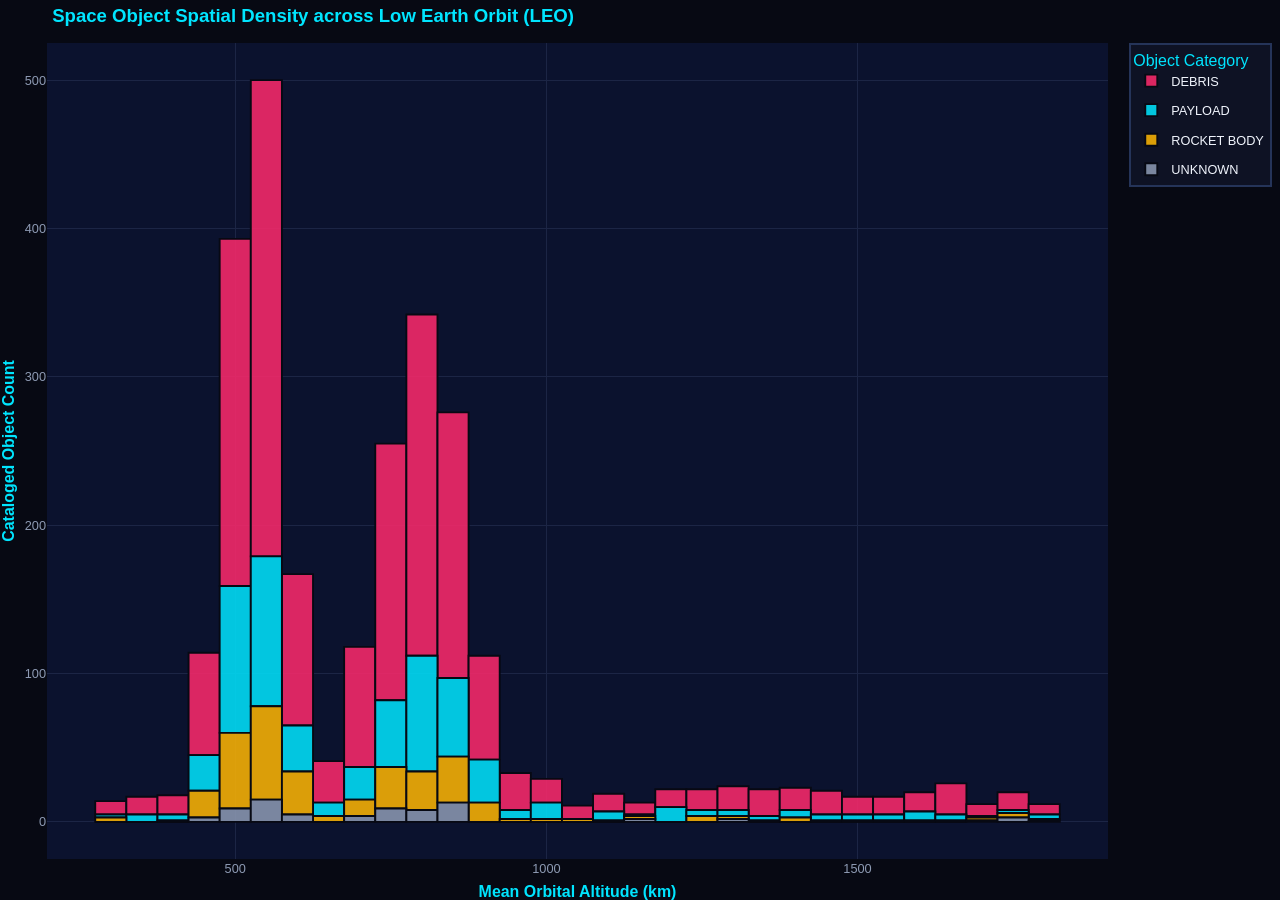
<file: r_analytics_dashboard.html>
<!DOCTYPE html>
<html lang="en">
<head>
<meta charset="utf-8"/>
<style>body{background-color:white;}</style>
<link href="r_analytics_dashboard_files/htmltools-fill-0.5.9/fill.css" rel="stylesheet" />
<script src="r_analytics_dashboard_files/htmlwidgets-1.6.4/htmlwidgets.js"></script>
<script src="r_analytics_dashboard_files/plotly-binding-4.12.1/plotly.js"></script>
<script src="r_analytics_dashboard_files/typedarray-0.1/typedarray.min.js"></script>
<script src="r_analytics_dashboard_files/jquery-3.5.1/jquery.min.js"></script>
<link href="r_analytics_dashboard_files/crosstalk-1.2.2/css/crosstalk.min.css" rel="stylesheet" />
<script src="r_analytics_dashboard_files/crosstalk-1.2.2/js/crosstalk.min.js"></script>
<link href="r_analytics_dashboard_files/plotly-htmlwidgets-css-2.25.2/plotly-htmlwidgets.css" rel="stylesheet" />
<script src="r_analytics_dashboard_files/plotly-main-2.25.2/plotly-latest.min.js"></script>
  <title>plotly</title>
</head>
<body>
<div id="htmlwidget_container">
  <div class="plotly html-widget html-fill-item" id="htmlwidget-8aa82c5e0f3019a98b68" style="width:100%;height:400px;"></div>
</div>
<script type="application/json" data-for="htmlwidget-8aa82c5e0f3019a98b68">{"x":{"data":[{"orientation":"v","width":[50,50,50,50,50,50,50,50,50,50,50,50,50,50,50,50,50,50,50,50,50,50,50,50,50,50,50,50,50,50,50],"base":[5,5,5,45,159,179,65,13,37,82,112,97,42,8,13,2,7,5,10,8,8,4,8,5,5,5,7,5,4,8,5],"x":[300,350,400,450,500,550,600,650,700,750,800,850,900,950,1000,1050,1100,1150,1200,1250,1300,1350,1400,1450,1500,1550,1600,1650,1700,1750,1800],"y":[9,12,13,69,234,321,102,28,81,173,230,179,70,25,16,9,12,8,12,14,16,18,15,16,12,12,13,21,8,12,7],"text":["count:   9<br />mean_alt_km:  300<br />object_type: DEBRIS","count:  12<br />mean_alt_km:  350<br />object_type: DEBRIS","count:  13<br />mean_alt_km:  400<br />object_type: DEBRIS","count:  69<br />mean_alt_km:  450<br />object_type: DEBRIS","count: 234<br />mean_alt_km:  500<br />object_type: DEBRIS","count: 321<br />mean_alt_km:  550<br />object_type: DEBRIS","count: 102<br />mean_alt_km:  600<br />object_type: DEBRIS","count:  28<br />mean_alt_km:  650<br />object_type: DEBRIS","count:  81<br />mean_alt_km:  700<br />object_type: DEBRIS","count: 173<br />mean_alt_km:  750<br />object_type: DEBRIS","count: 230<br />mean_alt_km:  800<br />object_type: DEBRIS","count: 179<br />mean_alt_km:  850<br />object_type: DEBRIS","count:  70<br />mean_alt_km:  900<br />object_type: DEBRIS","count:  25<br />mean_alt_km:  950<br />object_type: DEBRIS","count:  16<br />mean_alt_km: 1000<br />object_type: DEBRIS","count:   9<br />mean_alt_km: 1050<br />object_type: DEBRIS","count:  12<br />mean_alt_km: 1100<br />object_type: DEBRIS","count:   8<br />mean_alt_km: 1150<br />object_type: DEBRIS","count:  12<br />mean_alt_km: 1200<br />object_type: DEBRIS","count:  14<br />mean_alt_km: 1250<br />object_type: DEBRIS","count:  16<br />mean_alt_km: 1300<br />object_type: DEBRIS","count:  18<br />mean_alt_km: 1350<br />object_type: DEBRIS","count:  15<br />mean_alt_km: 1400<br />object_type: DEBRIS","count:  16<br />mean_alt_km: 1450<br />object_type: DEBRIS","count:  12<br />mean_alt_km: 1500<br />object_type: DEBRIS","count:  12<br />mean_alt_km: 1550<br />object_type: DEBRIS","count:  13<br />mean_alt_km: 1600<br />object_type: DEBRIS","count:  21<br />mean_alt_km: 1650<br />object_type: DEBRIS","count:   8<br />mean_alt_km: 1700<br />object_type: DEBRIS","count:  12<br />mean_alt_km: 1750<br />object_type: DEBRIS","count:   7<br />mean_alt_km: 1800<br />object_type: DEBRIS"],"type":"bar","textposition":"none","marker":{"autocolorscale":false,"color":"rgba(255,42,109,0.85)","line":{"width":1.8897637795275593,"color":"rgba(7,9,19,1)"}},"name":"DEBRIS","legendgroup":"DEBRIS","showlegend":true,"xaxis":"x","yaxis":"y","hoverinfo":"text","frame":null},{"orientation":"v","width":[50,50,50,50,50,50,50,50,50,50,50,50,50,50,50,50,50,50,50,50,50,50,50,50,50,50,50,50,50,50,50],"base":[3,0,1,21,60,78,34,4,15,37,34,44,13,2,2,2,1,4,0,4,4,1,3,1,1,1,1,1,3,6,2],"x":[300,350,400,450,500,550,600,650,700,750,800,850,900,950,1000,1050,1100,1150,1200,1250,1300,1350,1400,1450,1500,1550,1600,1650,1700,1750,1800],"y":[2,5,4,24,99,101,31,9,22,45,78,53,29,6,11,0,6,1,10,4,4,3,5,4,4,4,6,4,1,2,3],"text":["count:   2<br />mean_alt_km:  300<br />object_type: PAYLOAD","count:   5<br />mean_alt_km:  350<br />object_type: PAYLOAD","count:   4<br />mean_alt_km:  400<br />object_type: PAYLOAD","count:  24<br />mean_alt_km:  450<br />object_type: PAYLOAD","count:  99<br />mean_alt_km:  500<br />object_type: PAYLOAD","count: 101<br />mean_alt_km:  550<br />object_type: PAYLOAD","count:  31<br />mean_alt_km:  600<br />object_type: PAYLOAD","count:   9<br />mean_alt_km:  650<br />object_type: PAYLOAD","count:  22<br />mean_alt_km:  700<br />object_type: PAYLOAD","count:  45<br />mean_alt_km:  750<br />object_type: PAYLOAD","count:  78<br />mean_alt_km:  800<br />object_type: PAYLOAD","count:  53<br />mean_alt_km:  850<br />object_type: PAYLOAD","count:  29<br />mean_alt_km:  900<br />object_type: PAYLOAD","count:   6<br />mean_alt_km:  950<br />object_type: PAYLOAD","count:  11<br />mean_alt_km: 1000<br />object_type: PAYLOAD","count:   0<br />mean_alt_km: 1050<br />object_type: PAYLOAD","count:   6<br />mean_alt_km: 1100<br />object_type: PAYLOAD","count:   1<br />mean_alt_km: 1150<br />object_type: PAYLOAD","count:  10<br />mean_alt_km: 1200<br />object_type: PAYLOAD","count:   4<br />mean_alt_km: 1250<br />object_type: PAYLOAD","count:   4<br />mean_alt_km: 1300<br />object_type: PAYLOAD","count:   3<br />mean_alt_km: 1350<br />object_type: PAYLOAD","count:   5<br />mean_alt_km: 1400<br />object_type: PAYLOAD","count:   4<br />mean_alt_km: 1450<br />object_type: PAYLOAD","count:   4<br />mean_alt_km: 1500<br />object_type: PAYLOAD","count:   4<br />mean_alt_km: 1550<br />object_type: PAYLOAD","count:   6<br />mean_alt_km: 1600<br />object_type: PAYLOAD","count:   4<br />mean_alt_km: 1650<br />object_type: PAYLOAD","count:   1<br />mean_alt_km: 1700<br />object_type: PAYLOAD","count:   2<br />mean_alt_km: 1750<br />object_type: PAYLOAD","count:   3<br />mean_alt_km: 1800<br />object_type: PAYLOAD"],"type":"bar","textposition":"none","marker":{"autocolorscale":false,"color":"rgba(0,229,255,0.85)","line":{"width":1.8897637795275593,"color":"rgba(7,9,19,1)"}},"name":"PAYLOAD","legendgroup":"PAYLOAD","showlegend":true,"xaxis":"x","yaxis":"y","hoverinfo":"text","frame":null},{"orientation":"v","width":[50,50,50,50,50,50,50,50,50,50,50,50,50,50,50,50,50,50,50,50,50,50,50,50,50,50,50,50,50,50,50],"base":[0,0,0,3,9,15,5,0,4,9,8,13,0,0,0,0,0,2,0,0,2,0,0,0,0,0,0,0,1,3,1],"x":[300,350,400,450,500,550,600,650,700,750,800,850,900,950,1000,1050,1100,1150,1200,1250,1300,1350,1400,1450,1500,1550,1600,1650,1700,1750,1800],"y":[3,0,1,18,51,63,29,4,11,28,26,31,13,2,2,2,1,2,0,4,2,1,3,1,1,1,1,1,2,3,1],"text":["count:   3<br />mean_alt_km:  300<br />object_type: ROCKET BODY","count:   0<br />mean_alt_km:  350<br />object_type: ROCKET BODY","count:   1<br />mean_alt_km:  400<br />object_type: ROCKET BODY","count:  18<br />mean_alt_km:  450<br />object_type: ROCKET BODY","count:  51<br />mean_alt_km:  500<br />object_type: ROCKET BODY","count:  63<br />mean_alt_km:  550<br />object_type: ROCKET BODY","count:  29<br />mean_alt_km:  600<br />object_type: ROCKET BODY","count:   4<br />mean_alt_km:  650<br />object_type: ROCKET BODY","count:  11<br />mean_alt_km:  700<br />object_type: ROCKET BODY","count:  28<br />mean_alt_km:  750<br />object_type: ROCKET BODY","count:  26<br />mean_alt_km:  800<br />object_type: ROCKET BODY","count:  31<br />mean_alt_km:  850<br />object_type: ROCKET BODY","count:  13<br />mean_alt_km:  900<br />object_type: ROCKET BODY","count:   2<br />mean_alt_km:  950<br />object_type: ROCKET BODY","count:   2<br />mean_alt_km: 1000<br />object_type: ROCKET BODY","count:   2<br />mean_alt_km: 1050<br />object_type: ROCKET BODY","count:   1<br />mean_alt_km: 1100<br />object_type: ROCKET BODY","count:   2<br />mean_alt_km: 1150<br />object_type: ROCKET BODY","count:   0<br />mean_alt_km: 1200<br />object_type: ROCKET BODY","count:   4<br />mean_alt_km: 1250<br />object_type: ROCKET BODY","count:   2<br />mean_alt_km: 1300<br />object_type: ROCKET BODY","count:   1<br />mean_alt_km: 1350<br />object_type: ROCKET BODY","count:   3<br />mean_alt_km: 1400<br />object_type: ROCKET BODY","count:   1<br />mean_alt_km: 1450<br />object_type: ROCKET BODY","count:   1<br />mean_alt_km: 1500<br />object_type: ROCKET BODY","count:   1<br />mean_alt_km: 1550<br />object_type: ROCKET BODY","count:   1<br />mean_alt_km: 1600<br />object_type: ROCKET BODY","count:   1<br />mean_alt_km: 1650<br />object_type: ROCKET BODY","count:   2<br />mean_alt_km: 1700<br />object_type: ROCKET BODY","count:   3<br />mean_alt_km: 1750<br />object_type: ROCKET BODY","count:   1<br />mean_alt_km: 1800<br />object_type: ROCKET BODY"],"type":"bar","textposition":"none","marker":{"autocolorscale":false,"color":"rgba(255,183,3,0.85)","line":{"width":1.8897637795275593,"color":"rgba(7,9,19,1)"}},"name":"ROCKET BODY","legendgroup":"ROCKET BODY","showlegend":true,"xaxis":"x","yaxis":"y","hoverinfo":"text","frame":null},{"orientation":"v","width":[50,50,50,50,50,50,50,50,50,50,50,50,50,50,50,50,50,50,50,50,50,50,50,50,50,50,50,50,50,50,50],"base":[0,0,0,0,0,0,0,0,0,0,0,0,0,0,0,0,0,0,0,0,0,0,0,0,0,0,0,0,0,0,0],"x":[300,350,400,450,500,550,600,650,700,750,800,850,900,950,1000,1050,1100,1150,1200,1250,1300,1350,1400,1450,1500,1550,1600,1650,1700,1750,1800],"y":[0,0,0,3,9,15,5,0,4,9,8,13,0,0,0,0,0,2,0,0,2,0,0,0,0,0,0,0,1,3,1],"text":["count:   0<br />mean_alt_km:  300<br />object_type: UNKNOWN","count:   0<br />mean_alt_km:  350<br />object_type: UNKNOWN","count:   0<br />mean_alt_km:  400<br />object_type: UNKNOWN","count:   3<br />mean_alt_km:  450<br />object_type: UNKNOWN","count:   9<br />mean_alt_km:  500<br />object_type: UNKNOWN","count:  15<br />mean_alt_km:  550<br />object_type: UNKNOWN","count:   5<br />mean_alt_km:  600<br />object_type: UNKNOWN","count:   0<br />mean_alt_km:  650<br />object_type: UNKNOWN","count:   4<br />mean_alt_km:  700<br />object_type: UNKNOWN","count:   9<br />mean_alt_km:  750<br />object_type: UNKNOWN","count:   8<br />mean_alt_km:  800<br />object_type: UNKNOWN","count:  13<br />mean_alt_km:  850<br />object_type: UNKNOWN","count:   0<br />mean_alt_km:  900<br />object_type: UNKNOWN","count:   0<br />mean_alt_km:  950<br />object_type: UNKNOWN","count:   0<br />mean_alt_km: 1000<br />object_type: UNKNOWN","count:   0<br />mean_alt_km: 1050<br />object_type: UNKNOWN","count:   0<br />mean_alt_km: 1100<br />object_type: UNKNOWN","count:   2<br />mean_alt_km: 1150<br />object_type: UNKNOWN","count:   0<br />mean_alt_km: 1200<br />object_type: UNKNOWN","count:   0<br />mean_alt_km: 1250<br />object_type: UNKNOWN","count:   2<br />mean_alt_km: 1300<br />object_type: UNKNOWN","count:   0<br />mean_alt_km: 1350<br />object_type: UNKNOWN","count:   0<br />mean_alt_km: 1400<br />object_type: UNKNOWN","count:   0<br />mean_alt_km: 1450<br />object_type: UNKNOWN","count:   0<br />mean_alt_km: 1500<br />object_type: UNKNOWN","count:   0<br />mean_alt_km: 1550<br />object_type: UNKNOWN","count:   0<br />mean_alt_km: 1600<br />object_type: UNKNOWN","count:   0<br />mean_alt_km: 1650<br />object_type: UNKNOWN","count:   1<br />mean_alt_km: 1700<br />object_type: UNKNOWN","count:   3<br />mean_alt_km: 1750<br />object_type: UNKNOWN","count:   1<br />mean_alt_km: 1800<br />object_type: UNKNOWN"],"type":"bar","textposition":"none","marker":{"autocolorscale":false,"color":"rgba(142,155,180,0.85)","line":{"width":1.8897637795275593,"color":"rgba(7,9,19,1)"}},"name":"UNKNOWN","legendgroup":"UNKNOWN","showlegend":true,"xaxis":"x","yaxis":"y","hoverinfo":"text","frame":null}],"layout":{"margin":{"t":42.5670402656704,"r":7.9701120797011216,"b":40.647571606475722,"l":47.023661270236623},"plot_bgcolor":"rgba(11,18,46,1)","paper_bgcolor":"rgba(7,9,19,1)","font":{"color":"rgba(240,244,252,1)","family":"","size":15.940224159402241},"title":{"text":"<b> Space Object Spatial Density across Low Earth Orbit (LEO) <\/b>","font":{"color":"rgba(0,229,255,1)","family":"","size":18.596928185969279},"x":0,"xref":"paper"},"xaxis":{"domain":[0,1],"automargin":true,"type":"linear","autorange":false,"range":[197.5,1902.5],"tickmode":"array","ticktext":["500","1000","1500"],"tickvals":[500,1000,1500],"categoryorder":"array","categoryarray":["500","1000","1500"],"nticks":null,"ticks":"","tickcolor":null,"ticklen":3.9850560398505603,"tickwidth":0,"showticklabels":true,"tickfont":{"color":"rgba(142,155,180,1)","family":"","size":12.7521793275218},"tickangle":-0,"showline":false,"linecolor":null,"linewidth":0,"showgrid":true,"gridcolor":"rgba(28,37,69,1)","gridwidth":0.72455564360919278,"zeroline":false,"anchor":"y","title":{"text":"<b> Mean Orbital Altitude (km) <\/b>","font":{"color":"rgba(0,229,255,1)","family":"","size":15.940224159402241}},"hoverformat":".2f"},"yaxis":{"domain":[0,1],"automargin":true,"type":"linear","autorange":false,"range":[-25,525],"tickmode":"array","ticktext":["0","100","200","300","400","500"],"tickvals":[0,100,200,300,400,500],"categoryorder":"array","categoryarray":["0","100","200","300","400","500"],"nticks":null,"ticks":"","tickcolor":null,"ticklen":3.9850560398505608,"tickwidth":0,"showticklabels":true,"tickfont":{"color":"rgba(142,155,180,1)","family":"","size":12.7521793275218},"tickangle":-0,"showline":false,"linecolor":null,"linewidth":0,"showgrid":true,"gridcolor":"rgba(28,37,69,1)","gridwidth":0.72455564360919278,"zeroline":false,"anchor":"x","title":{"text":"<b> Cataloged Object Count <\/b>","font":{"color":"rgba(0,229,255,1)","family":"","size":15.940224159402241}},"hoverformat":".2f"},"shapes":[],"showlegend":true,"legend":{"bgcolor":"rgba(14,18,36,1)","bordercolor":"rgba(37,52,89,1)","borderwidth":2.0615604867573372,"font":{"color":"rgba(240,244,252,1)","family":"","size":12.7521793275218},"title":{"text":"Object Category","font":{"color":"rgba(0,229,255,1)","family":"","size":15.940224159402241}}},"hovermode":"closest","barmode":"relative"},"config":{"doubleClick":"reset","modeBarButtonsToAdd":["hoverclosest","hovercompare"],"showSendToCloud":false},"source":"A","attrs":{"1784a475503":{"x":{},"fill":{},"type":"bar"}},"cur_data":"1784a475503","visdat":{"1784a475503":["function (y) ","x"]},"highlight":{"on":"plotly_click","persistent":false,"dynamic":false,"selectize":false,"opacityDim":0.20000000000000001,"selected":{"opacity":1},"debounce":0},"shinyEvents":["plotly_hover","plotly_click","plotly_selected","plotly_relayout","plotly_brushed","plotly_brushing","plotly_clickannotation","plotly_doubleclick","plotly_deselect","plotly_afterplot","plotly_sunburstclick"],"base_url":"https://plot.ly"},"evals":[],"jsHooks":[]}</script>
<script type="application/htmlwidget-sizing" data-for="htmlwidget-8aa82c5e0f3019a98b68">{"viewer":{"width":"100%","height":400,"padding":0,"fill":true},"browser":{"width":"100%","height":400,"padding":0,"fill":true}}</script>
</body>
</html>
</file>
<file: r_analytics_dashboard_files/htmltools-fill-0.5.9/fill.css>
@layer htmltools {
  .html-fill-container {
    display: flex;
    flex-direction: column;
    /* Prevent the container from expanding vertically or horizontally beyond its
    parent's constraints. */
    min-height: 0;
    min-width: 0;
  }
  .html-fill-container > .html-fill-item {
    /* Fill items can grow and shrink freely within
    available vertical space in fillable container */
    flex: 1 1 auto;
    min-height: 0;
    min-width: 0;
  }
  .html-fill-container > :not(.html-fill-item) {
    /* Prevent shrinking or growing of non-fill items */
    flex: 0 0 auto;
  }
}
</file>
<file: r_analytics_dashboard_files/plotly-htmlwidgets-css-2.25.2/plotly-htmlwidgets.css>
/*
just here so that plotly works
correctly with ioslides.
see https://github.com/ropensci/plotly/issues/463
*/

slide:not(.current) .plotly.html-widget{
  display: none;
}
</file>
<file: r_analytics_dashboard_files/crosstalk-1.2.2/css/crosstalk.min.css>
.container-fluid.crosstalk-bscols{margin-left:-30px;margin-right:-30px;white-space:normal}body>.container-fluid.crosstalk-bscols{margin-left:auto;margin-right:auto}.crosstalk-input-checkboxgroup .crosstalk-options-group .crosstalk-options-column{display:inline-block;padding-right:12px;vertical-align:top}@media only screen and (max-width: 480px){.crosstalk-input-checkboxgroup .crosstalk-options-group .crosstalk-options-column{display:block;padding-right:inherit}}.crosstalk-input{margin-bottom:15px}.crosstalk-input .control-label{margin-bottom:0;vertical-align:middle}.crosstalk-input input[type="checkbox"]{margin:4px 0 0;margin-top:1px;line-height:normal}.crosstalk-input .checkbox{position:relative;display:block;margin-top:10px;margin-bottom:10px}.crosstalk-input .checkbox>label{padding-left:20px;margin-bottom:0;font-weight:400;cursor:pointer}.crosstalk-input .checkbox input[type="checkbox"],.crosstalk-input .checkbox-inline input[type="checkbox"]{position:absolute;margin-top:2px;margin-left:-20px}.crosstalk-input .checkbox+.checkbox{margin-top:-5px}.crosstalk-input .checkbox-inline{position:relative;display:inline-block;padding-left:20px;margin-bottom:0;font-weight:400;vertical-align:middle;cursor:pointer}.crosstalk-input .checkbox-inline+.checkbox-inline{margin-top:0;margin-left:10px}
</file>
